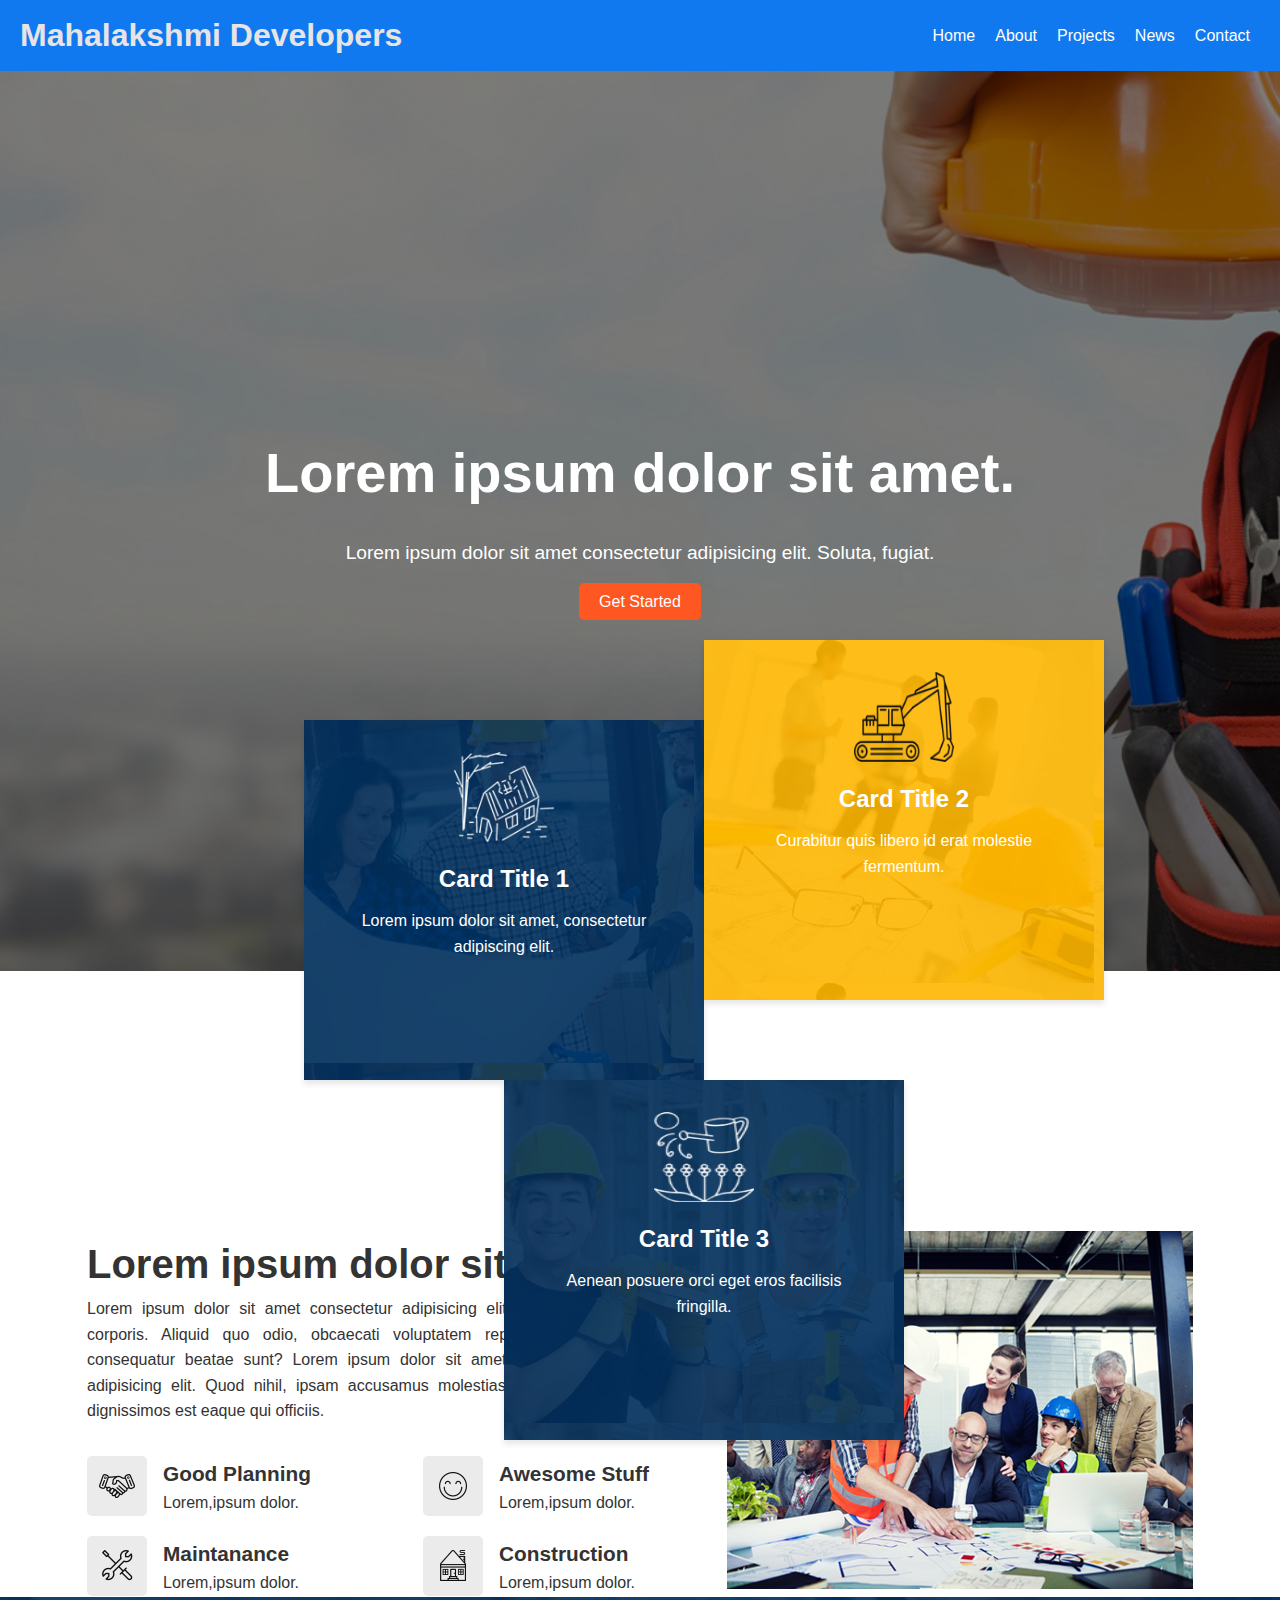
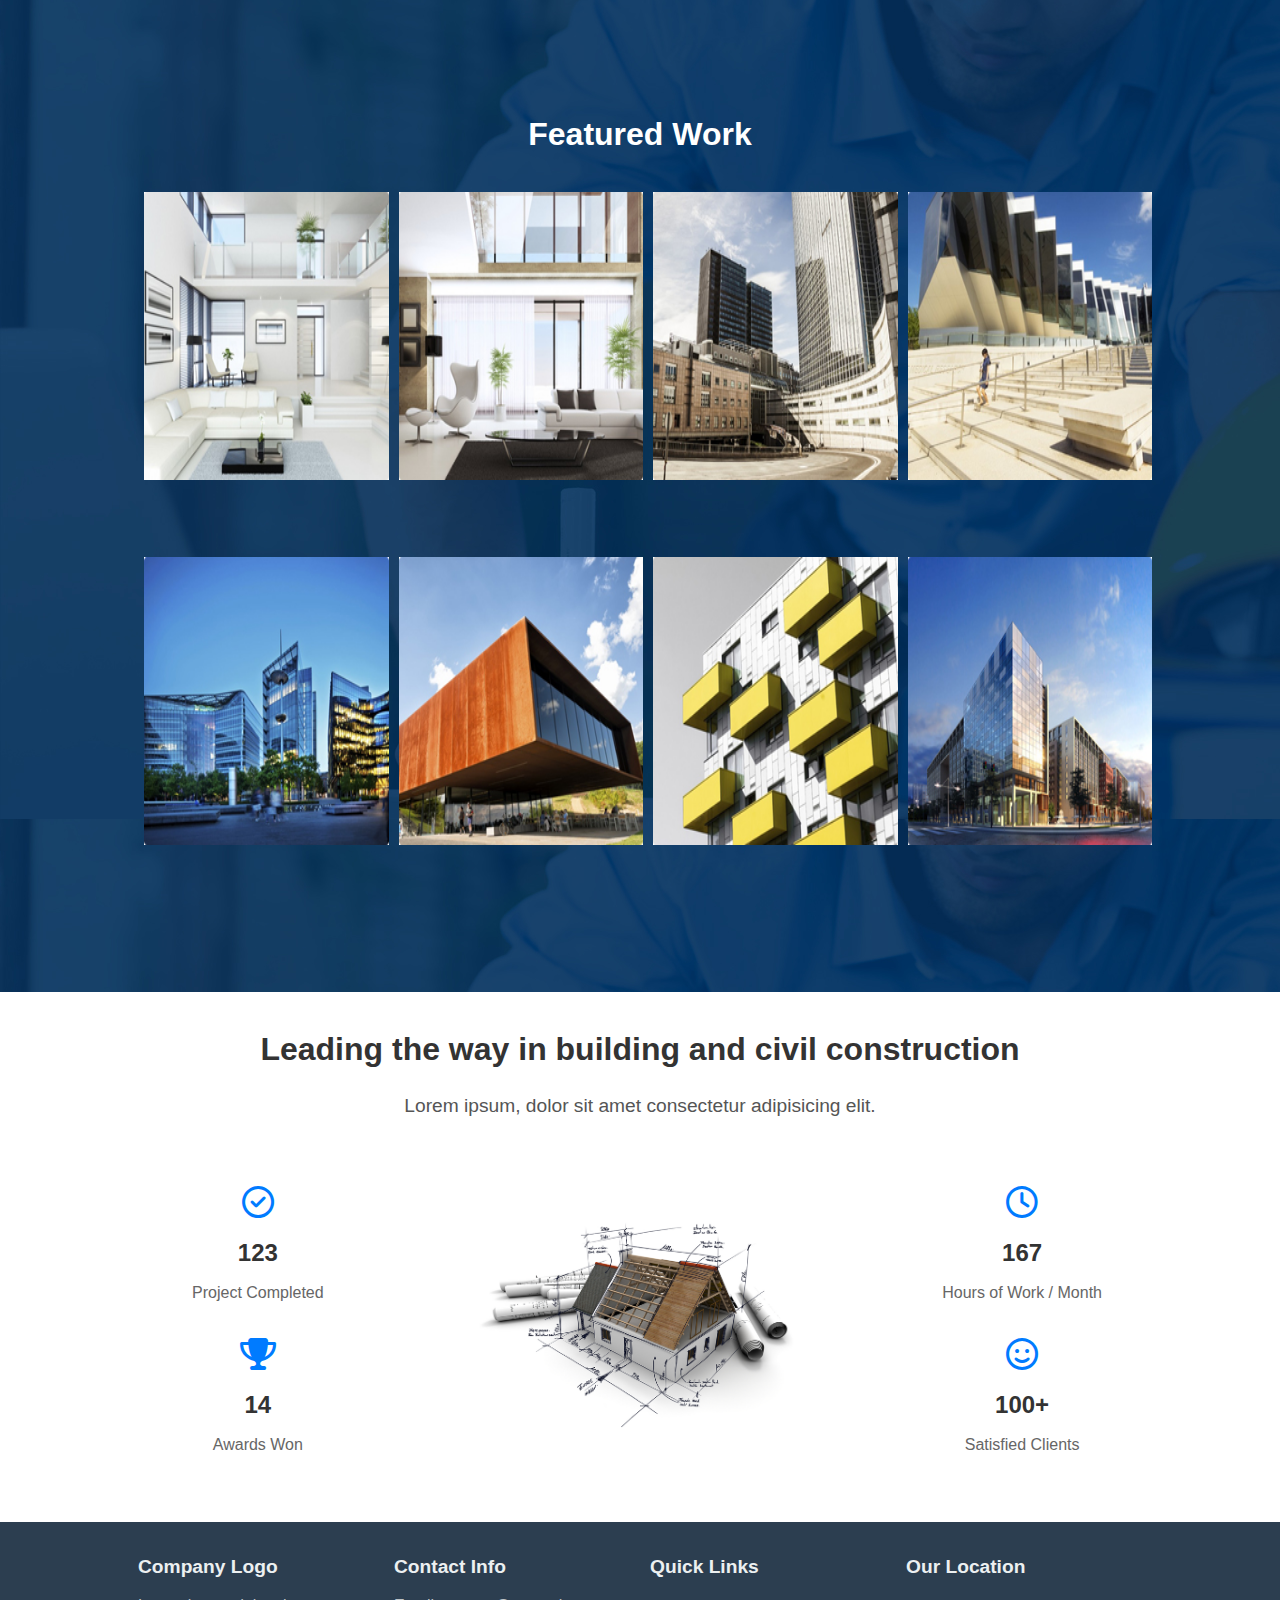
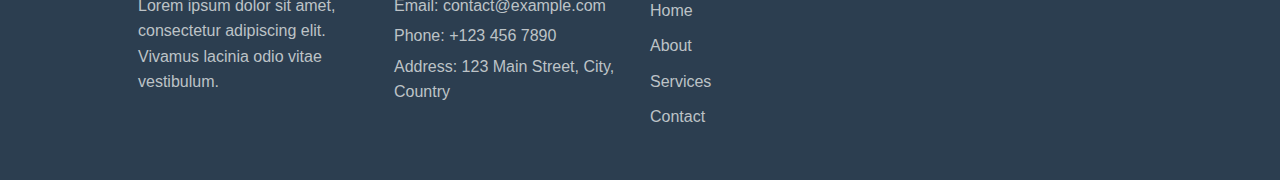
<file: index.html>
<!DOCTYPE html>
<html lang="en">

<head>
  <meta charset="UTF-8">
  <meta name="viewport" content="width=device-width, initial-scale=1.0">
  <title>Mahalakshmi Developers</title>
  <link rel="stylesheet" href="style.css">
  <link rel="stylesheet" href="https://cdnjs.cloudflare.com/ajax/libs/font-awesome/6.7.2/css/all.min.css"
    integrity="sha512-Evv84Mr4kqVGRNSgIGL/F/aIDqQb7xQ2vcrdIwxfjThSH8CSR7PBEakCr51Ck+w+/U6swU2Im1vVX0SVk9ABhg=="
    crossorigin="anonymous" referrerpolicy="no-referrer" />
</head>

<body>
  <!-- Navbar -->
  <header class="navbar">
    <div class="navbar-container">
      <h1 class="logo">Mahalakshmi Developers</h1>
      <nav>
        <ul class="nav-links">
          <li><a href="#home">Home</a></li>
          <li><a href='/about.html'>About</a></li>
          <li><a href='/projects.html'>Projects</a></li>
          <li><a href='/news.html'>News</a></li>
          <li><a href='/contact.html'>Contact</a></li>
        </ul>
      </nav>
    </div>
  </header>

  <!-- Main Content -->
  <main>
    <!-- Hero Section -->
    <section id="home" class="hero-section">
      <div class="overlay"></div>
      <div class="hero-content">
        <h1>Lorem ipsum dolor sit amet.</h1>
        <p>Lorem ipsum dolor sit amet consectetur adipisicing elit. Soluta, fugiat.</p>
        <a href="#services" class="btn">Get Started</a>
      </div>
    </section>

    <!-- Cards Section -->
    <section id="cards" class="cards-section">

      <div class="cards">
        <div class=" card card1">
          <img src="./images/detail-icon1.png" alt="Card Image">
          <h3>Card Title 1</h3>
          <p>Lorem ipsum dolor sit amet, consectetur adipiscing elit.</p>
        </div>
        <div class="card card2">
          <img src="./images/detail-icon2.png" alt="Card Image">
          <h3>Card Title 2</h3>
          <p>Curabitur quis libero id erat molestie fermentum.</p>
        </div>
        <div class=" card card3">
          <img src="./images/detail-icon3.png" alt="Card Image">
          <h3>Card Title 3</h3>
          <p>Aenean posuere orci eget eros facilisis fringilla.</p>
        </div>
      </div>
    </section>
    <section class="about-section">
      <div class="info">
        <h2>Lorem ipsum dolor sit amet.</h2>
        <p>Lorem ipsum dolor sit amet consectetur adipisicing elit. Numquam, corporis. Aliquid quo odio, obcaecati
          voluptatem repellendus ab consequatur beatae sunt?
          Lorem ipsum dolor sit amet consectetur adipisicing elit. Quod nihil, ipsam accusamus molestias autem odio
          dignissimos est eaque qui officiis.
        </p>
        <div class="points">
          <div class="sub-points">
            <div class="image">
              <img src="./images/hands.png" alt="hands image">
            </div>
            <div class="info-text">
              <h3>Good Planning</h3>
              <p>Lorem,ipsum dolor.</p>
            </div>
          </div>
          <div class="sub-points">
            <div class="image">
              <img src="./images/awesome.png" alt="awesome image">
            </div>
            <div class="info-text">
              <h3>Awesome Stuff</h3>
              <p>Lorem,ipsum dolor.</p>
            </div>
          </div>
          <div class="sub-points">
            <div class="image">
              <img src="./images/maintenance.png" alt="maintance image">
            </div>
            <div class="info-text">
              <h3>Maintanance</h3>
              <p>Lorem,ipsum dolor.</p>
            </div>
          </div>
          <div class="sub-points">
            <div class="image">
              <img src="./images/home.png" alt="home image">
            </div>
            <div class="info-text">
              <h3>Construction</h3>
              <p>Lorem,ipsum dolor.</p>
            </div>
          </div>
        </div>
      </div>
      <div class="info-img">
        <img src="./images/about.jpg" alt="about image">
      </div>

      </div>
    </section>
    <section id="projects">
      <div class="projects-container">
        <h3>Featured Work</h3>
        <div class="item-container">
          <div class="item">
            <div class="flip-card">
              <div class="flip-card-inner">
                <div class="flip-card-front">
                  <img src="./images/work1.jpg" alt="work image">
                </div>
                <div class="flip-card-back">
                  <div class="item-text">
                    <h3>Lorem, ipsum.</h3>
                    <p>Lorem, ipsum dolor.</p>
                  </div>
                </div>
              </div>
            </div>
          </div>
          <div class="item">
            <div class="flip-card">
              <div class="flip-card-inner">
                <div class="flip-card-front">
                  <img src="./images/work2.jpg" alt="work image">
                </div>
                <div class="flip-card-back">
                  <div class="item-text">
                    <h3>Lorem, ipsum.</h3>
                    <p>Lorem, ipsum dolor.</p>
                  </div>
                </div>
              </div>
            </div>
          </div>
          <div class="item">
            <div class="flip-card">
              <div class="flip-card-inner">
                <div class="flip-card-front">
                  <img src="./images/work3.jpg" alt="work image">
                </div>
                <div class="flip-card-back">
                  <div class="item-text">
                    <h3>Lorem, ipsum.</h3>
                    <p>Lorem, ipsum dolor.</p>
                  </div>
                </div>
              </div>
            </div>
          </div>
          <div class="item">
            <div class="flip-card">
              <div class="flip-card-inner">
                <div class="flip-card-front">
                  <img src="./images/work4.jpg" alt="work image">
                </div>
                <div class="flip-card-back">
                  <div class="item-text">
                    <h3>Lorem, ipsum.</h3>
                    <p>Lorem, ipsum dolor.</p>
                  </div>
                </div>
              </div>
            </div>
          </div>
          <div class="item">
            <div class="flip-card">
              <div class="flip-card-inner">
                <div class="flip-card-front">
                  <img src="./images/work5.jpg" alt="work image">
                </div>
                <div class="flip-card-back">
                  <div class="item-text">
                    <h3>Lorem, ipsum.</h3>
                    <p>Lorem, ipsum dolor.</p>
                  </div>
                </div>
              </div>
            </div>
          </div>
          <div class="item">
            <div class="flip-card">
              <div class="flip-card-inner">
                <div class="flip-card-front">
                  <img src="./images/work6.jpg" alt="work image">
                </div>
                <div class="flip-card-back">
                  <div class="item-text">
                    <h3>Lorem, ipsum.</h3>
                    <p>Lorem, ipsum dolor.</p>
                  </div>
                </div>
              </div>
            </div>
          </div>
          <div class="item">
            <div class="flip-card">
              <div class="flip-card-inner">
                <div class="flip-card-front">
                  <img src="./images/work7.jpg" alt="work image">
                </div>
                <div class="flip-card-back">
                  <div class="item-text">
                    <h3>Lorem, ipsum.</h3>
                    <p>Lorem, ipsum dolor.</p>
                  </div>
                </div>
              </div>
            </div>
          </div>
          <div class="item">
            <div class="flip-card">
              <div class="flip-card-inner">
                <div class="flip-card-front">
                  <img src="./images/work8.jpg" alt="work image">
                </div>
                <div class="flip-card-back">
                  <div class="item-text">
                    <h3>Lorem, ipsum.</h3>
                    <p>Lorem, ipsum dolor.</p>
                  </div>
                </div>
              </div>
            </div>
          </div>
        </div>
      </div>
    </section>
    <section>
      <div class="content-container">
        <h2>Leading the way in building and civil construction</h2>
        <p>Lorem ipsum, dolor sit amet consectetur adipisicing elit.</p>
        <div class="content">
          <div class="content-box">
            <div class="text">
              <i class="fa-regular fa-circle-check"></i>
              <h3>123</h3>
              <p>Project Completed</p>
            </div>
            <div class="text">
              <i class="fa-solid fa-trophy"></i>
              <h3>14</h3>
              <p>Awards Won</p>
            </div>
          </div>
          <div class="content-box">
            <img src="./images/fun-facts.png" alt="">
          </div>
          <div class="content-box">
            <div class="text">
              <i class="fa-regular fa-clock"></i>
              <h3>167</h3>
              <p>Hours of Work / Month</p>
            </div>
            <div class="text">
              <i class="fa-regular fa-face-smile"></i>
              <h3>100+</h3>
              <p>Satisfied Clients</p>
            </div>
          </div>

        </div>
      </div>
    </section>
  </main>

  <!-- Footer -->
  <footer>
    <div class="footer-container">
      <!-- Logo and Description -->
      <div>
        <h3>Company Logo</h3>
        <p>Lorem ipsum dolor sit amet, consectetur adipiscing elit. Vivamus lacinia odio vitae vestibulum.</p>
      </div>

      <!-- Contact Info -->
      <div>
        <h3>Contact Info</h3>
        <p>Email: contact@example.com</p>
        <p>Phone: +123 456 7890</p>
        <p>Address: 123 Main Street, City, Country</p>
      </div>

      <!-- Quick Links -->
      <div class="footer-links">
        <h3>Quick Links</h3>
        <a href="#">Home</a>
        <a href="#">About</a>
        <a href="#">Services</a>
        <a href="#">Contact</a>
      </div>

      <!-- Map -->
      <div class="map">
        <h3>Our Location</h3>
        <iframe
          src="https://www.google.com/maps/embed?pb=!1m18!1m12!1m3!1d3153.8354345095435!2d144.9537363153189!3d-37.816279779751894!2m3!1f0!2f0!3f0!3m2!1i1024!2i768!4f13.1!3m3!1m2!1s0x6ad642af0f11fd81%3A0xf577e7b0cba41de6!2sFederation%20Square!5e0!3m2!1sen!2sau!4v1695412694462!5m2!1sen!2sau"
          allowfullscreen="" loading="lazy"></iframe>
      </div>
    </div>
  </footer>
</body>

</html>
</file>
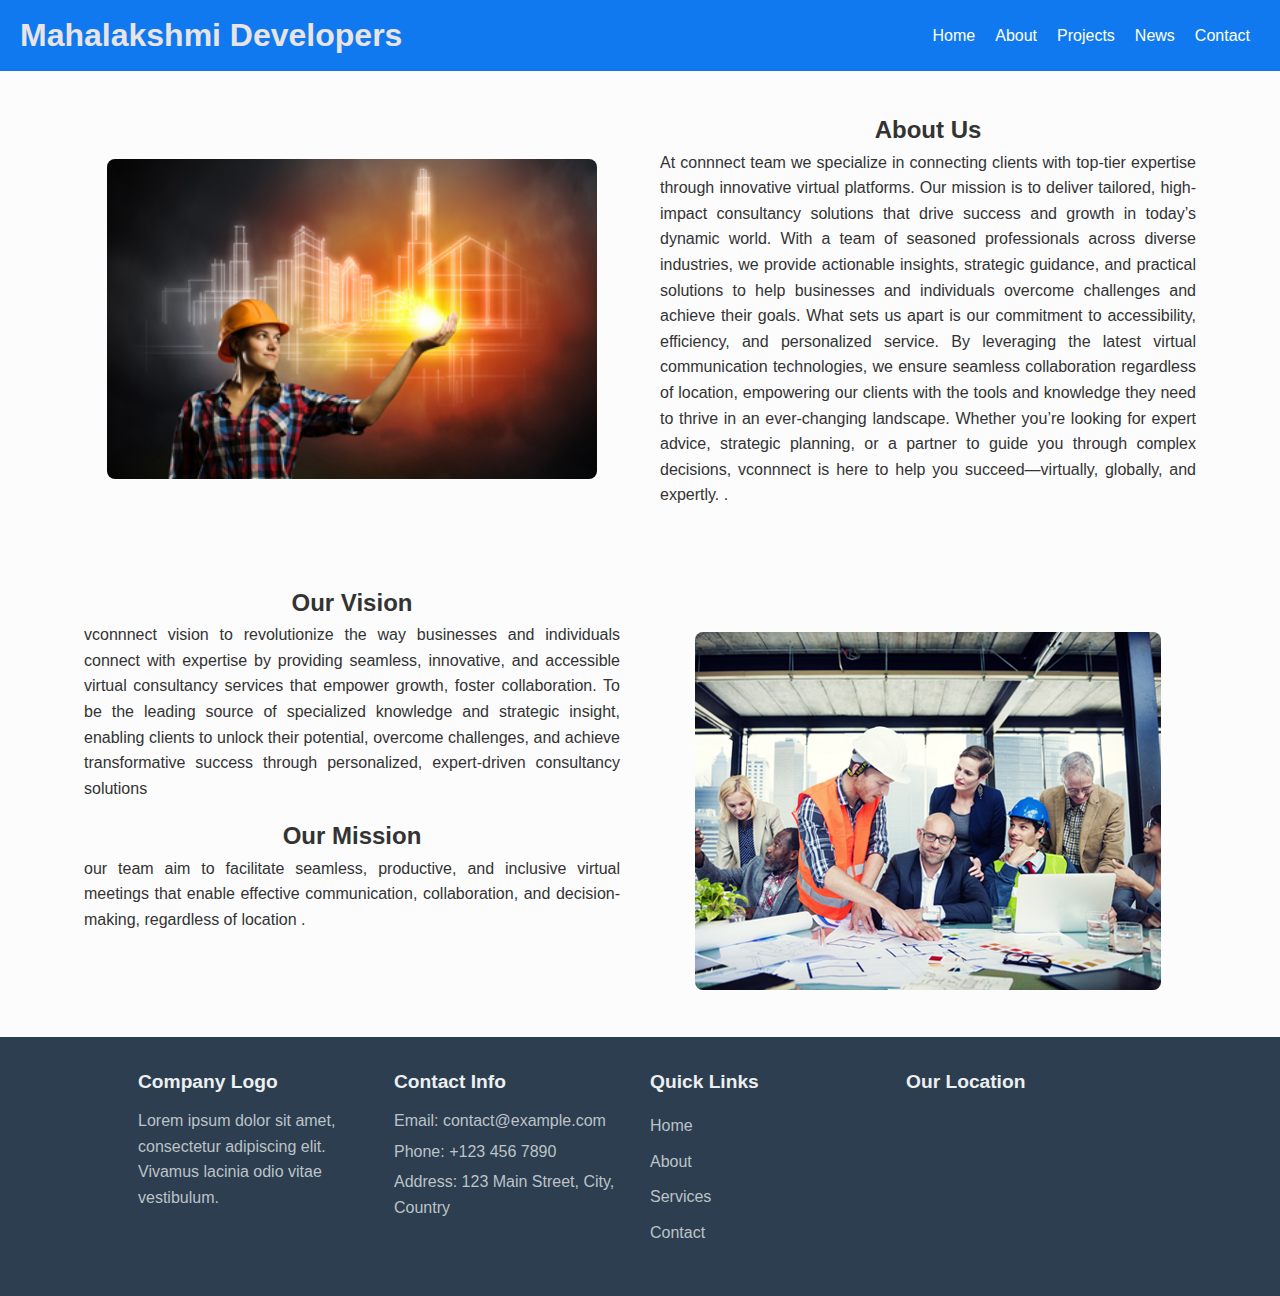
<file: about.html>
<!DOCTYPE html>
<html lang="en">

<head>
    <meta charset="UTF-8">
    <meta name="viewport" content="width=device-width, initial-scale=1.0">
    <title>About</title>
    <link rel="stylesheet" href="https://cdnjs.cloudflare.com/ajax/libs/font-awesome/6.7.1/css/all.min.css"
        integrity="sha512-5Hs3dF2AEPkpNAR7UiOHba+lRSJNeM2ECkwxUIxC1Q/FLycGTbNapWXB4tP889k5T5Ju8fs4b1P5z/iB4nMfSQ=="
        crossorigin="anonymous" referrerpolicy="no-referrer" />
        <link rel="stylesheet" href="style.css">
    <style>
        /* General Reset */
        * {
            margin: 0;
            padding: 0;
            box-sizing: border-box;
        }

        body {
            font-family: Arial, sans-serif;
            line-height: 1.6;
            background-color: #fcfcfc;
        }

        a {
            text-decoration: none;
        }

        .about-text {
            text-align: justify;
            margin-bottom: 1rem;
        }



        /* Container */
        .container {
            width: 90%;
            margin: 20px auto;
        }

        /* About Us Layout */
        .about-us-layout {
            display: flex;
            flex-wrap: wrap;
            justify-content: space-between;
            margin-top: 20px;
        }

        .about-us-text,
        .about-us-img {
            flex: 1;
            padding: 20px;
            text-align: center;
        }

        .about-us-img img {
            max-width: 40rem;
            height:20rem;
            border-radius: 8px;
            margin-top: 3rem;
        }


        .our-vision {
            display: flex;
            flex-wrap: wrap;
            justify-content: space-between;
            margin-top: 20px;
        }

        .vision-text,
        .vision-img {
            flex: 1;
            padding: 20px;
            text-align: center;
        }

        .vision-img img {
            max-width: 100%;
            border-radius: 8px;
            margin-top: 3rem;
        }

        /* Services Section */
        .services {
            display: grid;
            grid-template-columns: repeat(auto-fit, minmax(250px, 1fr));
            gap: 20px;
        }

        .service-card {
            background-color: #ecf0f1;
            padding: 20px;
            border-radius: 8px;
            text-align: center;
            box-shadow: 0 4px 8px rgba(0, 0, 0, 0.1);
        }




        /* Responsive Styles */
        @media (max-width: 768px) {
            .about-us-layout {
                flex-direction: column;
            }

            .values {
                flex-direction: column;
            }
        }

        @media (max-width: 480px) {

            .section-title {
                font-size: 24px;
            }

            .our-vision {
                display: flex;
                flex-wrap: wrap;
                justify-content: space-between;
                margin-top: 20px;
                flex-direction: column;
            }


        }
    </style>
</head>

<body>
    <header class="navbar">
        <div class="navbar-container">
            <h1 class="logo">Mahalakshmi Developers</h1>
            <nav>
                <ul class="nav-links">
                    <li><a href="index.html">Home</a></li>
                    <li><a href="about.html">About</a></li>
                    <li><a href="projects.html">Projects</a></li>
                    <li><a href="news.html">News</a></li>
                    <li><a href="contact.html">Contact</a></li>
                </ul>
            </nav>
        </div>
    </header>

    <div class="container">


        <section class="about-us-layout">
            <div class="about-us-img">
                <img src="./images/do2.jpg" alt="About Us Image">
            </div>
            <div class="about-us-text">
                <h2>About Us</h2>
                <p class="about-text">
                    At connnect team we specialize in connecting clients with top-tier expertise through innovative
                    virtual platforms. Our mission is to deliver tailored, high-impact consultancy solutions that drive
                    success and growth in today’s dynamic world.

                    With a team of seasoned professionals across diverse industries, we provide actionable insights,
                    strategic guidance, and practical solutions to help businesses and individuals overcome challenges
                    and achieve their goals.

                    What sets us apart is our commitment to accessibility, efficiency, and personalized service. By
                    leveraging the latest virtual communication technologies, we ensure seamless collaboration
                    regardless of location, empowering our clients with the tools and knowledge they need to thrive in
                    an ever-changing landscape.

                    Whether you’re looking for expert advice, strategic planning, or a partner to guide you through
                    complex decisions, vconnnect is here to help you succeed—virtually, globally, and expertly.
                    .</p>
            </div>
        </section>

        <section class="our-vision">
            <div class="vision-text">
                <h2>Our Vision</h2>
                <p class="about-text">vconnnect vision to revolutionize the way businesses and individuals connect with
                    expertise by providing seamless, innovative, and accessible virtual consultancy services that
                    empower growth, foster collaboration. To be the leading source of specialized knowledge and
                    strategic insight, enabling clients to unlock their potential, overcome challenges, and achieve
                    transformative success through personalized, expert-driven consultancy solutions</p>

                <h2 class="section-title">Our Mission</h2>
                <p class="about-text">our team aim to facilitate seamless, productive, and inclusive virtual meetings
                    that enable effective communication, collaboration, and decision-making, regardless of location .
                </p>
            </div>
            <div class="vision-img">
                <img src="./images/about.jpg" alt="our vision image" class="img">
            </div>


        </section>
    </div>
    <footer>
        <div class="footer-container">
          <!-- Logo and Description -->
          <div>
            <h3>Company Logo</h3>
            <p>Lorem ipsum dolor sit amet, consectetur adipiscing elit. Vivamus lacinia odio vitae vestibulum.</p>
          </div>
    
          <!-- Contact Info -->
          <div>
            <h3>Contact Info</h3>
            <p>Email: contact@example.com</p>
            <p>Phone: +123 456 7890</p>
            <p>Address: 123 Main Street, City, Country</p>
          </div>
    
          <!-- Quick Links -->
          <div class="footer-links">
            <h3>Quick Links</h3>
            <a href="#">Home</a>
            <a href="#">About</a>
            <a href="#">Services</a>
            <a href="#">Contact</a>
          </div>
    
          <!-- Map -->
          <div class="map">
            <h3>Our Location</h3>
            <iframe
              src="https://www.google.com/maps/embed?pb=!1m18!1m12!1m3!1d3153.8354345095435!2d144.9537363153189!3d-37.816279779751894!2m3!1f0!2f0!3f0!3m2!1i1024!2i768!4f13.1!3m3!1m2!1s0x6ad642af0f11fd81%3A0xf577e7b0cba41de6!2sFederation%20Square!5e0!3m2!1sen!2sau!4v1695412694462!5m2!1sen!2sau"
              allowfullscreen="" loading="lazy"></iframe>
          </div>
        </div>
      </footer>

    <script>
        const mobileMenu = document.getElementById('mobile-menu');
        const navLinks = document.querySelector('.navLinks');

        mobileMenu.addEventListener('click', () => {
            navLinks.classList.toggle('active');
        });
    </script>
</body>

</html>
</file>
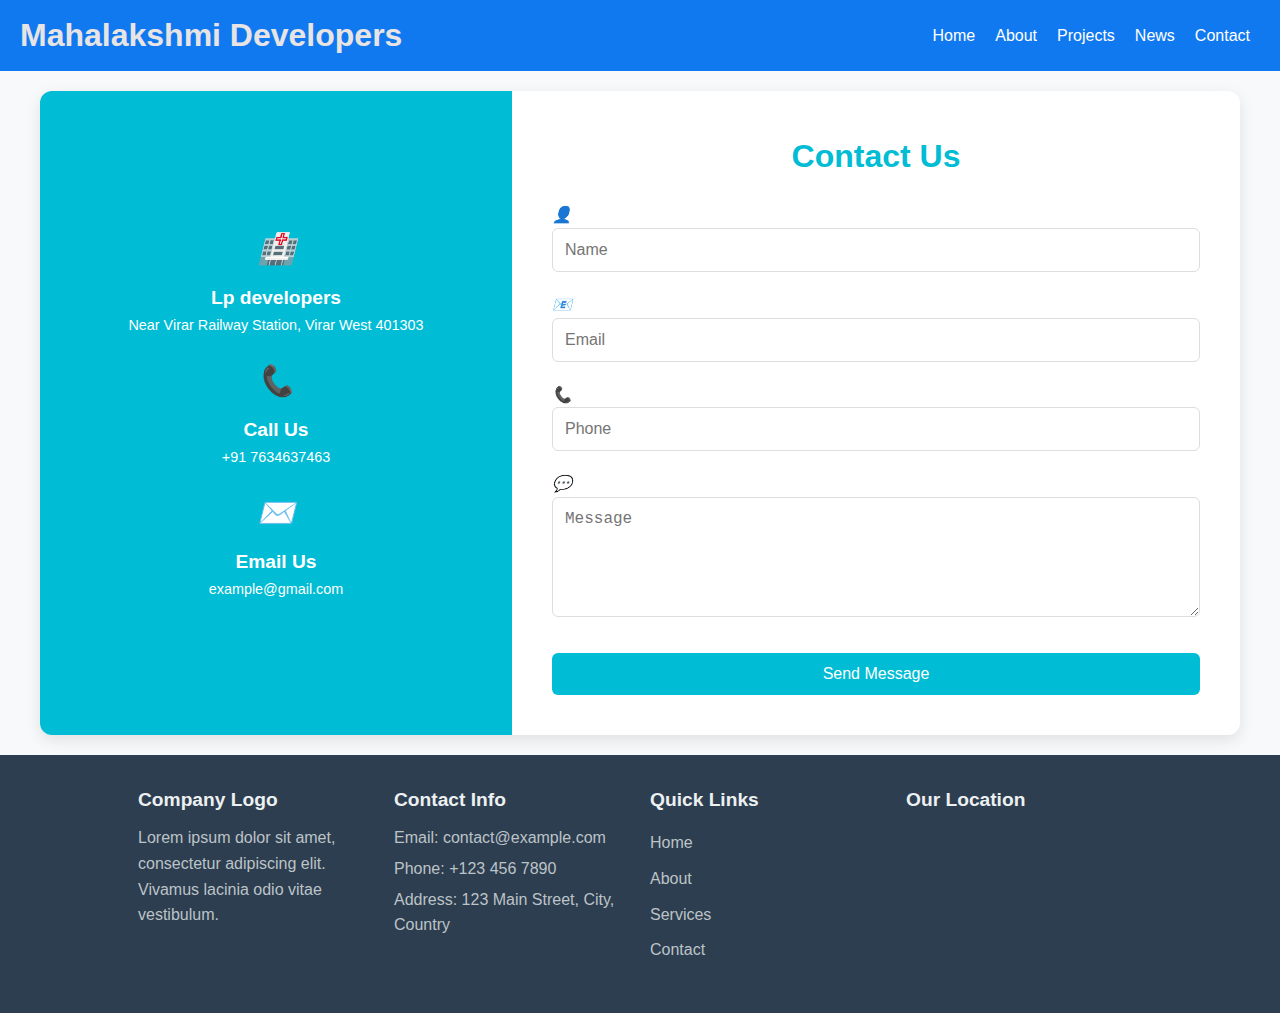
<file: contact.html>
<!DOCTYPE html>
<html lang="en">

<head>
    <meta charset="UTF-8">
    <meta name="viewport" content="width=device-width, initial-scale=1.0">
    <title>Contact Us</title>
    <link rel="stylesheet" href="style.css">
    <style>
        /* General Reset */
        * {
            margin: 0;
            padding: 0;
            box-sizing: border-box;
        }

        body {
            font-family: 'Arial', sans-serif;
            line-height: 1.6;
            color: #333;
            background-color: #f8f9fa;
        }

        /* Container */
        .container {
            display: flex;
            justify-content: center;
            align-items: center;
            padding: 20px;
        }

        /* Card Layout */
        .contact-card {
            display: flex;
            flex-direction: row;
            /* Make layout horizontal */
            background: #ffffff;
            box-shadow: 0 5px 15px rgba(0, 0, 0, 0.1);
            border-radius: 12px;
            max-width: 1200px;
            width: 100%;
            overflow: hidden;
        }

       

        /* Left Column - Contact Info */
        .info-section {
            background-color: #00bcd4;
            color: #fff;
            padding: 40px 20px;
            flex: 1;
            display: flex;
            flex-direction: column;
            justify-content: center;
            gap: 20px;
            align-items:center;
        }

        .info-item {
            text-align: center;
        }

        .info-item i {
            font-size: 30px;
            margin-bottom: 10px;
            display: block;
        }

        .info-item .title {
            font-size: 1.2rem;
            font-weight: bold;
        }

        .info-item .content {
            font-size: 0.9rem;
        }

        /* Right Column - Form Section */
        .form-section {
            padding: 40px;
            flex: 1.5;
        }

        .form-section h1 {
            margin-bottom: 20px;
            font-size: 2rem;
            color: #00bcd4;
            text-align: center;
        }

        form {
            display: flex;
            flex-direction: column;
            gap: 20px;
        }

        .form-group {
            display: flex;
            flex-direction: column;
        }

        label {
            font-weight: bold;
            margin-bottom: 8px;
            color: #555;
        }

        input[type="text"],
        input[type="email"],
        input[type="tel"],
        textarea {
            padding: 12px;
            border: 1px solid #ddd;
            border-radius: 6px;
            font-size: 1rem;
            transition: 0.3s;
        }

        input:focus,
        textarea:focus {
            outline: none;
            border-color: #00bcd4;
            box-shadow: 0 0 5px rgba(0, 188, 212, 0.4);
        }

        textarea {
            resize: vertical;
            height: 120px;
        }

        .Btn {
            padding: 12px;
            background-color: #00bcd4;
            color: white;
            border: none;
            border-radius: 6px;
            font-size: 1rem;
            cursor: pointer;
            transition: background 0.3s;
            margin-top: 1rem;
            text-align: center;
        }

        a {
            text-decoration: none;
            color: white;
        }

        .Btn:hover {
            background-color: #0097a7;
        }

        /* Responsive Design */
        @media (max-width: 768px) {
            .contact-card {
                flex-direction: column;
                /* Stack vertically for smaller screens */
            }

            .info-section,
            .form-section {
                flex: none;
                width: 100%;
            }
        }
    </style>
</head>

<body>
    <header class="navbar">
        <div class="navbar-container">
            <h1 class="logo">Mahalakshmi Developers</h1>
            <nav>
                <ul class="nav-links">
                    <li><a href="index.html">Home</a></li>
                    <li><a href="about.html">About</a></li>
                    <li><a href="projects.html">Projects</a></li>
                    <li><a href="news.html">News</a></li>
                    <li><a href="contact.html">Contact</a></li>
                </ul>
            </nav>
        </div>
    </header>
    <div class="container">
        <div class="contact-card">
            <!-- Left Column: Contact Info -->
            <div class="info-section">
                <div class="info-item">
                    <i>🏥</i>
                    <div class="title">Lp developers</div>
                    <div class="content">Near Virar Railway Station, Virar West 401303</div>
                </div>
                <div class="info-item">
                    <i>📞</i>
                    <div class="title">Call Us</div>
                    <div class="content">+91 7634637463</div>
                </div>
                <div class="info-item">
                    <i>✉️</i>
                    <div class="title">Email Us</div>
                    <div class="content">example@gmail.com</div>
                </div>
            </div>

            <div class="form-section">
                <h1>Contact Us</h1>
                <form action="contact.php" method="POST">
                    <div class="form-group">
                        <i>👤</i>
                        <input type="text" id="name" name="name" placeholder="Name" required>
                    </div>
                    <div class="form-group">
                        <i>📧</i>
                        <input type="email" id="email" name="email" placeholder="Email" required>
                    </div>
                    <div class="form-group">
                        <i>📞</i>
                        <input type="tel" id="phone" name="phone" placeholder="Phone">
                    </div>
                    <div class="form-group">
                        <i>💬</i>
                        <textarea id="message" name="message" placeholder="Message" required></textarea>
                    </div>
                    <button type="submit" class="Btn">Send Message</button>
                </form>
            </div>
        </div>
    </div>
    </div>
    <footer>
        <div class="footer-container">
            <!-- Logo and Description -->
            <div>
                <h3>Company Logo</h3>
                <p>Lorem ipsum dolor sit amet, consectetur adipiscing elit. Vivamus lacinia odio vitae vestibulum.</p>
            </div>

            <!-- Contact Info -->
            <div>
                <h3>Contact Info</h3>
                <p>Email: contact@example.com</p>
                <p>Phone: +123 456 7890</p>
                <p>Address: 123 Main Street, City, Country</p>
            </div>

            <!-- Quick Links -->
            <div class="footer-links">
                <h3>Quick Links</h3>
                <a href="#">Home</a>
                <a href="#">About</a>
                <a href="#">Services</a>
                <a href="#">Contact</a>
            </div>

            <!-- Map -->
            <div class="map">
                <h3>Our Location</h3>
                <iframe
                    src="https://www.google.com/maps/embed?pb=!1m18!1m12!1m3!1d3153.8354345095435!2d144.9537363153189!3d-37.816279779751894!2m3!1f0!2f0!3f0!3m2!1i1024!2i768!4f13.1!3m3!1m2!1s0x6ad642af0f11fd81%3A0xf577e7b0cba41de6!2sFederation%20Square!5e0!3m2!1sen!2sau!4v1695412694462!5m2!1sen!2sau"
                    allowfullscreen="" loading="lazy"></iframe>
            </div>
        </div>
    </footer>
</body>

</html>
</file>
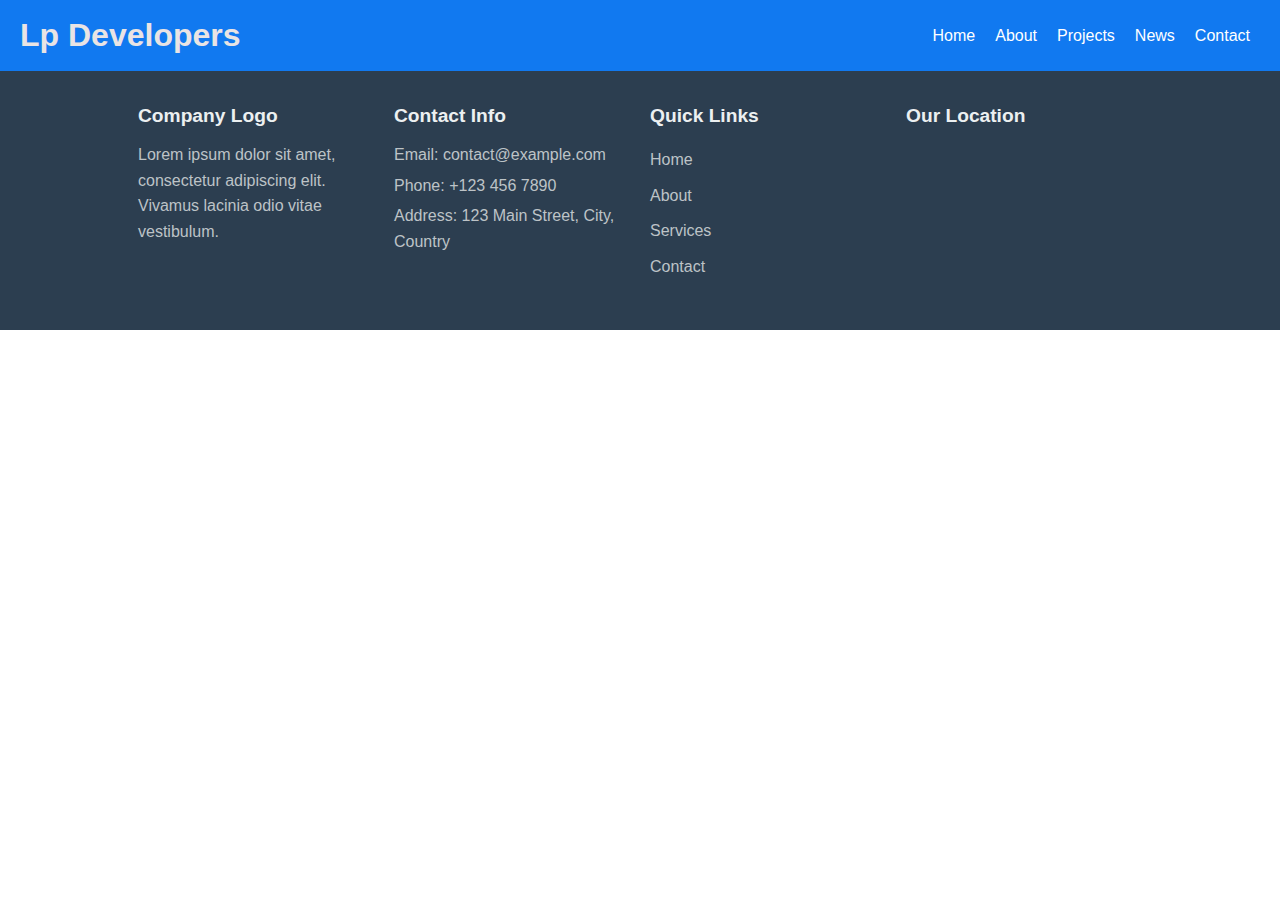
<file: news.html>
<!DOCTYPE html>
<html lang="en">
<head>
    <meta charset="UTF-8">
    <meta name="viewport" content="width=device-width, initial-scale=1.0">
    <title>News</title>
    <link rel="stylesheet" href="style.css">
</head>
<body>
    <header class="navbar">
        <div class="navbar-container">
          <h1 class="logo">Lp Developers</h1>
          <nav>
            <ul class="nav-links">
              <li><a href="index.html">Home</a></li>
              <li><a href="about.html">About</a></li>
              <li><a href="projects.html">Projects</a></li>
              <li><a href="news.html">News</a></li>
              <li><a href="contact.html">Contact</a></li>
            </ul>
          </nav>
        </div>
      </header>

      <footer>
        <div class="footer-container">
          <!-- Logo and Description -->
          <div>
            <h3>Company Logo</h3>
            <p>Lorem ipsum dolor sit amet, consectetur adipiscing elit. Vivamus lacinia odio vitae vestibulum.</p>
          </div>
    
          <!-- Contact Info -->
          <div>
            <h3>Contact Info</h3>
            <p>Email: contact@example.com</p>
            <p>Phone: +123 456 7890</p>
            <p>Address: 123 Main Street, City, Country</p>
          </div>
    
          <!-- Quick Links -->
          <div class="footer-links">
            <h3>Quick Links</h3>
            <a href="#">Home</a>
            <a href="#">About</a>
            <a href="#">Services</a>
            <a href="#">Contact</a>
          </div>
    
          <!-- Map -->
          <div class="map">
            <h3>Our Location</h3>
            <iframe
              src="https://www.google.com/maps/embed?pb=!1m18!1m12!1m3!1d3153.8354345095435!2d144.9537363153189!3d-37.816279779751894!2m3!1f0!2f0!3f0!3m2!1i1024!2i768!4f13.1!3m3!1m2!1s0x6ad642af0f11fd81%3A0xf577e7b0cba41de6!2sFederation%20Square!5e0!3m2!1sen!2sau!4v1695412694462!5m2!1sen!2sau"
              allowfullscreen="" loading="lazy"></iframe>
          </div>
        </div>
      </footer>
</body>
</html>
</file>
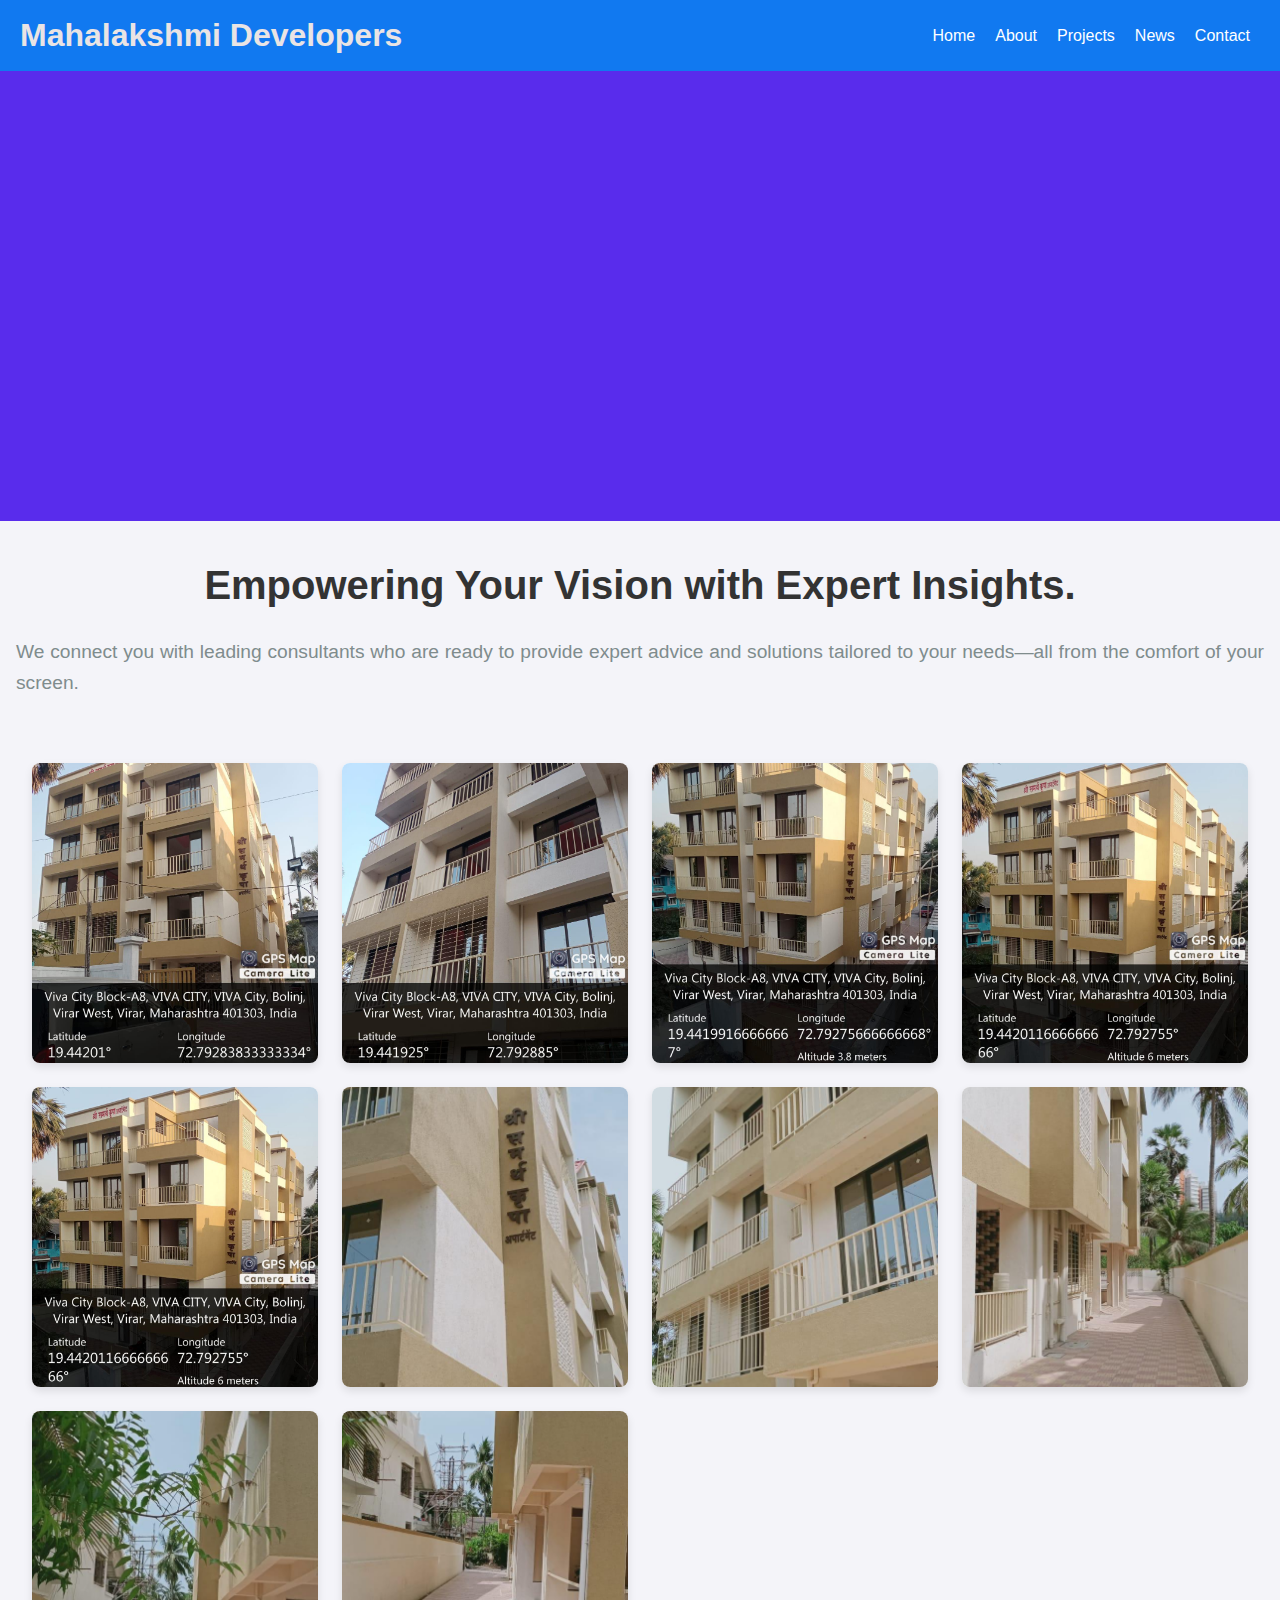
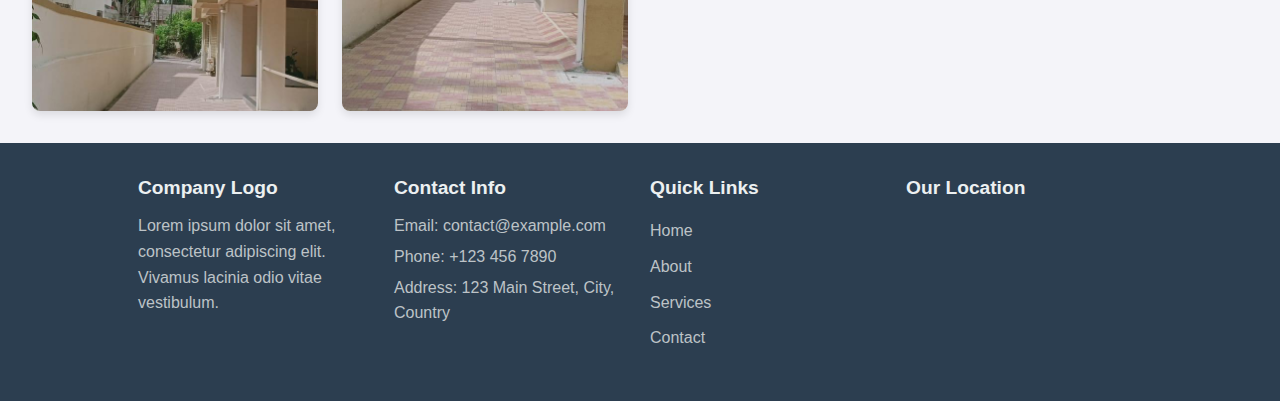
<file: projects.html>
<!DOCTYPE html>
<html lang="en">

<head>
    <meta charset="UTF-8">
    <meta name="viewport" content="width=device-width, initial-scale=1.0">
    <title>Gallery</title>
    <link rel="stylesheet" href="style.css">
    <style>
        /* General Styles */
        * {
            margin: 0;
            padding: 0;
            box-sizing: border-box;
        }

        body {
            background-color: #f4f4f9;
            font-family: Arial, sans-serif;
        }

        a {
            text-decoration: none;
        }

        /* Banner Section */
        .banner {
            background-color: rgb(89, 44, 236);
            background-size: cover;
            background-position: center;
            height: 50vh;
            width: 100%;
            display: flex;
            justify-content: center;
            align-items: center;
            flex-direction: column;
            position: relative;
        }

        .bg-text {
            color: white;
            text-align: center;
            padding: 2em;
            max-width: 80%;
            position: absolute;
            top: 50%;
            left: 50%;
            transform: translate(-50%, -50%);
            border-radius: 10px;
        }

        .bg-text h2 {
            font-size: 2.5em;
            font-weight: bold;
            margin-bottom: 1em;
        }

        .bg-text p {
            font-size: 1.2em;
            margin-bottom: 1.5em;
        }

        .bg-text a {
            background-color: #20b1b4;
            color: white;
            padding: 0.75em 2em;
            text-transform: uppercase;
            font-size: 1.1em;
            border-radius: 5px;
            transition: background-color 0.3s ease;
            display: inline-block;
        }

        .bg-text a:hover {
            background-color: #3498db;
        }

        .bg-image img {
            width: 50%;
            height: auto;
        }

        /* Service Section */
        .services-container {
            display: grid;
            grid-template-columns: repeat(auto-fit, minmax(250px, 1fr));
            gap: 1.5em;
            padding: 2em;
        }

        .service-card {
            position: relative;
            width: 100%;
            perspective: 1000px;
        }

        .service-card-inner {
            position: relative;
            width: 100%;
            height: 300px;
            transform-style: preserve-3d;
            transition: transform 0.6s;
        }

        .service-card:hover .service-card-inner {
            transform: rotateY(180deg);
        }

        .service-card-front,
        .service-card-back {
            position: absolute;
            width: 100%;
            height: 100%;
            backface-visibility: hidden;
            border-radius: 8px;
            box-shadow: 0 4px 8px rgba(0, 0, 0, 0.1);
            overflow: hidden;
        }

        .service-card-front {
            background: #fff;
            display: flex;
            justify-content: center;
            align-items: center;
        }

        .service-card-front img {
            width: 100%;
            height: 100%;
            object-fit: cover;
        }

        .service-card-back {
            background: #3498db;
            color: white;
            display: flex;
            justify-content: center;
            align-items: center;
            transform: rotateY(180deg);
        }

        .service-card-back h3 {
            font-size: 1.8em;
            text-align: center;
        }

        /* Responsive Design */
        @media (max-width: 768px) {
            .services-container {
                padding: 1em;
                grid-template-columns: repeat(auto-fit, minmax(200px, 1fr));
            }
        }
    </style>
</head>

<body>
    <!-- Header -->
    <header class="navbar">
        <div class="navbar-container">
            <h1 class="logo">Mahalakshmi Developers</h1>
            <nav>
                <ul class="nav-links">
                    <li><a href="index.html">Home</a></li>
                    <li><a href="about.html">About</a></li>
                    <li><a href="projects.html">Projects</a></li>
                    <li><a href="news.html">News</a></li>
                    <li><a href="contact.html">Contact</a></li>
                </ul>
            </nav>
        </div>
    </header>

    <div class="banner">
        <div class="bg-text">
            
        </div>
        
    </div>

    <div style="text-align: center; margin: 2em 0;">
        <h2 style="font-size: 2.5em; font-weight: bold; color: #333; margin-bottom: 0.5em;">Empowering Your Vision with
            Expert Insights.</h2>
        <p style="font-size: 1.2em; color: #7f8c8d; margin: 0 1rem; text-align: justify;">
            We connect you with leading consultants who are ready to provide expert advice and solutions tailored to
            your needs—all from the comfort of your screen.
        </p>
    </div>

    <div class="services-container">
        <!-- Doctor -->
        <div class="service-card">
            <div class="service-card-inner">
                <div class="service-card-front">
                    <img src="./images/buldingimg1.jpg" alt="">
                </div>
                <div class="service-card-back">
                    <h3>text 1</h3>
                </div>
            </div>
        </div>

        <!-- Lawyer -->
        <div class="service-card">
            <div class="service-card-inner">
                <div class="service-card-front">
                    <img src="./images/buldingimg2.jpg" alt="">
                </div>
                <div class="service-card-back">
                    <h3>text 2</h3>
                </div>
            </div>
        </div>

        <!-- Astrologer -->
        <div class="service-card">
            <div class="service-card-inner">
                <div class="service-card-front">
                    <img src="./images/buldingimg3.jpg" alt="">
                </div>
                <div class="service-card-back">
                    <h3>text 3</h3>
                </div>
            </div>
        </div>

        <!-- Insurance Advisor -->
        <div class="service-card">
            <div class="service-card-inner">
                <div class="service-card-front">
                    <img src="./images/buldingimg4.jpg" alt="">
                </div>
                <div class="service-card-back">
                    <h3>text 4</h3>
                </div>
            </div>
        </div>
        <div class="service-card">
            <div class="service-card-inner">
                <div class="service-card-front">
                    <img src="./images/buldingimg5.jpg" alt="">
                </div>
                <div class="service-card-back">
                    <h3>text 5</h3>
                </div>
            </div>
        </div>
        <div class="service-card">
            <div class="service-card-inner">
                <div class="service-card-front">
                    <img src="./images/buliding4.jpg" alt="">
                </div>
                <div class="service-card-back">
                    <h3>text 6</h3>
                </div>
            </div>
        </div>
        <div class="service-card">
            <div class="service-card-inner">
                <div class="service-card-front">
                    <img src="./images/buliding3.jpg" alt="">
                </div>
                <div class="service-card-back">
                    <h3>text 7</h3>
                </div>
            </div>
        </div>
        <div class="service-card">
            <div class="service-card-inner">
                <div class="service-card-front">
                    <img src="./images/buliding1.jpg" alt="">
                </div>
                <div class="service-card-back">
                    <h3>text 8</h3>
                </div>
            </div>
        </div>

        <!-- Mutual Fund Advisor -->
        <div class="service-card">
            <div class="service-card-inner">
                <div class="service-card-front">
                    <img src="./images/buliding5.jpg" alt="">
                </div>
                <div class="service-card-back">
                    <h3>text 9</h3>
                </div>
            </div>
        </div>

        <!-- Interior Designer -->
        <div class="service-card">
            <div class="service-card-inner">
                <div class="service-card-front">
                    <img src="./images/buliding2.jpg" alt="">
                </div>
                <div class="service-card-back">
                    <h3>text 10</h3>
                </div>
            </div>
        </div>
    </div>

    <footer>
        <div class="footer-container">
            <!-- Logo and Description -->
            <div>
                <h3>Company Logo</h3>
                <p>Lorem ipsum dolor sit amet, consectetur adipiscing elit. Vivamus lacinia odio vitae vestibulum.</p>
            </div>

            <!-- Contact Info -->
            <div>
                <h3>Contact Info</h3>
                <p>Email: contact@example.com</p>
                <p>Phone: +123 456 7890</p>
                <p>Address: 123 Main Street, City, Country</p>
            </div>

            <!-- Quick Links -->
            <div class="footer-links">
                <h3>Quick Links</h3>
                <a href="#">Home</a>
                <a href="#">About</a>
                <a href="#">Services</a>
                <a href="#">Contact</a>
            </div>

            <!-- Map -->
            <div class="map">
                <h3>Our Location</h3>
                <iframe
                    src="https://www.google.com/maps/embed?pb=!1m18!1m12!1m3!1d3153.8354345095435!2d144.9537363153189!3d-37.816279779751894!2m3!1f0!2f0!3f0!3m2!1i1024!2i768!4f13.1!3m3!1m2!1s0x6ad642af0f11fd81%3A0xf577e7b0cba41de6!2sFederation%20Square!5e0!3m2!1sen!2sau!4v1695412694462!5m2!1sen!2sau"
                    allowfullscreen="" loading="lazy"></iframe>
            </div>
        </div>
    </footer>
</body>

</html>
</file>
<file: style.css>
/* General Reset */
* {
  margin: 0;
  padding: 0;
  box-sizing: border-box;
}

body {
  font-family: "Arial", sans-serif;
  line-height: 1.6;
  color: #333;
}

/* Navbar */
.navbar {
  background: #1179f0;
  color: #e9e4e4;
  padding: 10px 20px;
  position: sticky;
  top: 0;
  z-index: 1000;
}

.navbar .navbar-container {
  display: flex;
  justify-content: space-between;
  align-items: center;
}

.nav-links {
  list-style: none;
  display: flex;
}

.nav-links li {
  margin: 0 10px;
}

.nav-links a {
  color: #ffffff;
  text-decoration: none;
  transition: color 0.3s ease;
}

.nav-links a:hover {
  color: #ff5722;
}

.hero-section {
  position: relative;
  height: 100vh;
  background: url("./images/banner.jpg") no-repeat center center/cover;
  color: #fff;
  text-align: center;
}

.hero-section .overlay {
  position: absolute;
  top: 0;
  left: 0;
  width: 100%;
  height: 100%;
  background: rgba(0, 0, 0, 0.5);
}

.hero-section .hero-content {
  position: relative;
  top: 50%;
  transform: translateY(-50%);
}

.hero-content h1 {
  font-size: 3.5rem;
  margin-bottom: 20px;
}

.hero-content p {
  font-size: 1.2rem;
  margin-bottom: 20px;
}

.hero-content .btn {
  padding: 10px 20px;
  color: #fff;
  background: #ff5722;
  text-decoration: none;
  border-radius: 5px;
  transition: background 0.3s ease;
}

.hero-content .btn:hover {
  background: #e64a19;
}

/* Cards Section */
.cards-section {
  padding: 50px 20px;
  text-align: center;
}

.cards-section h2 {
  font-size: 2.5rem;
  margin-bottom: 30px;
}

.cards {
  display: flex;
  justify-content: center;
  flex-wrap: wrap;
  position: absolute;
  top: 45rem;
  left: 8rem;
}

.card {
  box-shadow: 0 4px 6px rgba(0, 0, 0, 0.1);
  max-width: 400px;
  height: 40vh;
  text-align: center;
  overflow: hidden;
  color: white;
  padding: 2rem;
}

.card img {
  width: 100px;
  height: 90px;
}

.card h3 {
  padding: 10px;
  font-size: 1.5rem;
  color: #ffffff;
}

.card p {
  padding: 0 10px 20px;
  color: #ffffff;
}

.card1 {
  background-image: url(./images/detail1.jpg);
}

.card2 {
  background-image: url(./images/detail2.jpg);
  position: relative;
  bottom: 5rem;
}

.card3 {
  background-image: url(./images/detail3.jpg);
}

/* about*/
.about-section {
  display: flex;
  justify-content: center;
  align-items: center;
  margin-top: 10rem;
}

.info {
  width: 50%;
}

.info h2 {
  font-size: 2.5rem;
}

.info p {
  width: 80%;
  text-align: justify;
}

.info .points {
  display: grid;
  gap: 20px;
  grid-template-columns: repeat(2, 1fr);
  margin-top: 2rem;
}

.info .sub-points {
  display: flex;
  align-items: center;
}

.info-text {
  font-size: 1rem;
  width: 15rem;
  margin-left: 1rem;
}

.info-text h3 {
  font-size: 1.3rem;
  font-weight: 700;
}

.info .sub-points .image {
  height: 60px;
  width: 60px;
  background-color: #ebebeb;
  padding: 0.5rem;
  border-radius: 5px;
  display: flex;
  justify-content: center;
  align-items: center;
}

/* Projects */
.projects-container {
  background-image: url(./images/parallax1.jpg);
  padding: 5rem 5rem;
}

.projects-container h3 {
  color: white;
  font-size: 2rem;
  text-align: center;
  margin: 2rem 0;
}

.item-container {
  width: 90%;
  height: 80vh;
  display: grid;
  grid-template-columns: repeat(4, 1fr);
  gap: 10px;
  margin-left: 4rem;
}

.item {
  margin: 0;
  padding: 0;
}

.flip-card {
  background-color: transparent;
  width: 100%;
  height: 18rem;
  perspective: 1000px;
}

.flip-card-inner {
  position: relative;
  width: 100%;
  height: 100%;
  text-align: center;
  transition: transform 0.6s;
  transform-style: preserve-3d;
}

.flip-card:hover .flip-card-inner {
  transform: rotateY(180deg);
}

.flip-card-front,
.flip-card-back {
  position: absolute;
  width: 100%;
  height: 100%;
  backface-visibility: hidden;
}

.flip-card-front {
  background-color: #bbb;
  color: black;
}

.flip-card-front img {
  height: 100%;
  width: 100%;
  background-size: contain;
}

.flip-card-back {
  background-color: #c4bb00;
  color: white;
  transform: rotateY(180deg);
  display: flex;
  justify-content: center;
  align-items: center;
  padding: 1rem;
}

/*content container*/
.content-container {
  display: flex;
  flex-direction: column;
  align-items: center;
  text-align: center;
  margin: 2rem auto;
  max-width: 1200px;
}

.content-container h2 {
  font-size: 2rem;
  margin-bottom: 1rem;
  color: #333;
}

.content-container p {
  font-size: 1.2rem;
  margin-bottom: 2rem;
  color: #555;
}

.content {
  display: flex;
  justify-content: space-between;
  align-items: center;
  gap: 1rem;
  flex-wrap: wrap;
}

.content-box {
  flex: 1;
  display: flex;
  flex-direction: column;
  align-items: center;
  justify-content: center;
  padding: 1rem;
  max-width: 33%;
}

.content-box img {
  max-width: 100%;
  height: auto;
  display: block;
}

.text {
  display: flex;
  flex-direction: column;
  align-items: center;
  justify-content: center;
  margin: 1rem 0;
  text-align: center;
}

.text i {
  font-size: 2rem;
  margin-bottom: 0.5rem;
  color: #007bff; 
}

.text h3 {
  font-size: 1.5rem;
  font-weight: bold;
  color: #333;
  margin: 0.5rem 0;
}

.text p {
  font-size: 1rem;
  color: #666;
  margin: 0;
}

/* Footer */
footer {
  background-color: #2c3e50;
  color: #ecf0f1;
  padding: 20px 10%;
}
.footer-container {
  display: flex;
  flex-wrap: wrap;
  justify-content: space-between;
}
.footer-container div {
  flex: 1 1 calc(25% - 20px);
  margin: 10px;
}
.footer-container div h3 {
  margin-bottom: 10px;
  font-size: 1.2em;
}
.footer-container div p,
.footer-container div a {
  margin: 5px 0;
  color: #bdc3c7;
  text-decoration: none;
}
.footer-container div a:hover {
  color: #ecf0f1;
}
.footer-container .footer-links {
  display: flex;
  flex-direction: column;
}
.map iframe {
  width: 100%;
  height: 150px;
  border: none;
}
@media (max-width: 768px) {
  .footer-container div {
    flex: 1 1 100%;
    margin: 10px 0;
  }
}
</file>
